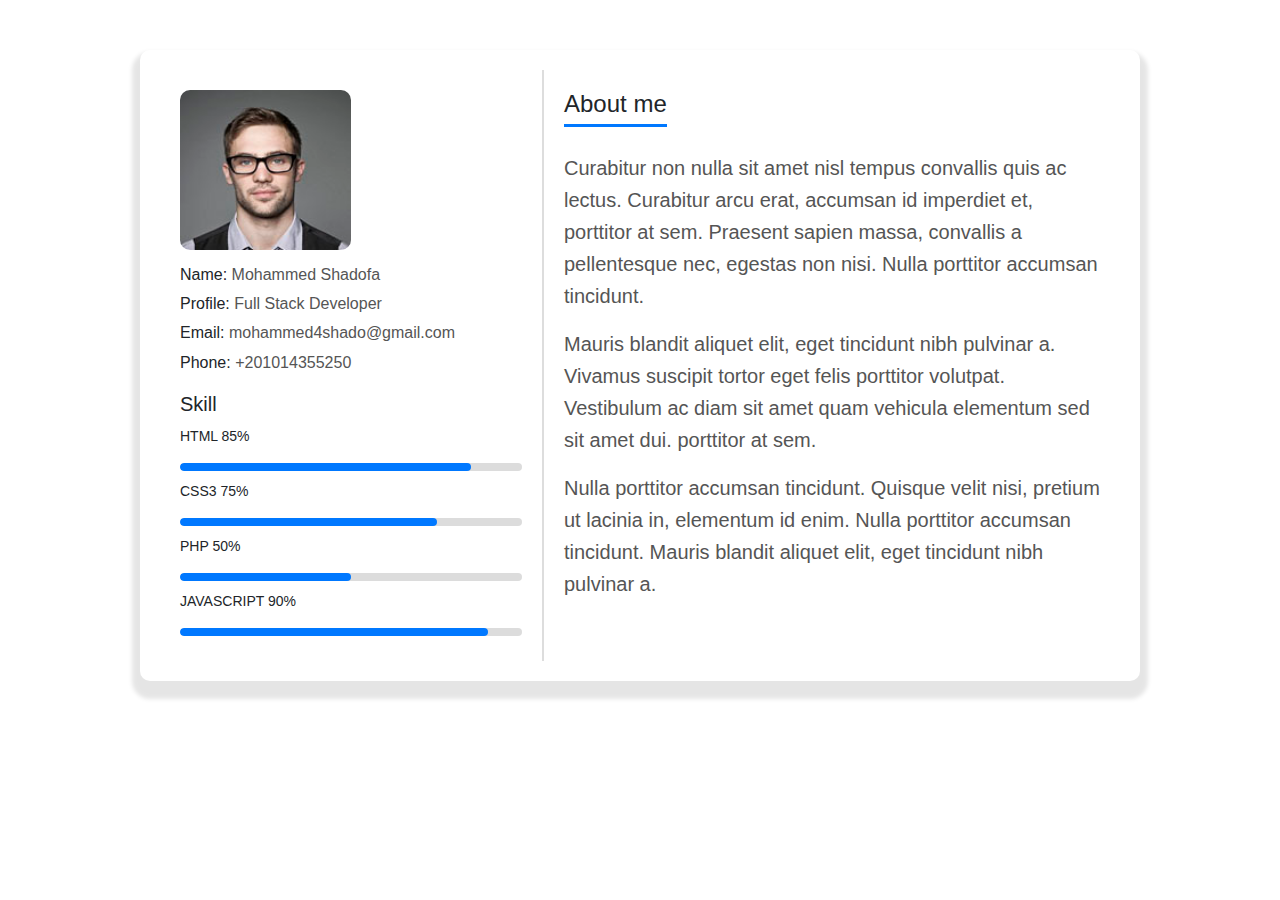
<file: DevFolio/About me.html>
<!DOCTYPE html>
<html lang="en">

<head>
    <meta charset="UTF-8">
    <meta name="viewport" content="width=device-width, initial-scale=1.0">
    <title>Services</title>
    <link rel="stylesheet" href="bootstrap-5.3.3-dist/bootstrap-5.3.3-dist/css/bootstrap.min.css">
    <link rel="stylesheet" href="https://cdnjs.cloudflare.com/ajax/libs/font-awesome/6.4.2/css/all.min.css">
</head>
<style>
    .container {
        font-family: 'Trebuchet MS', 'Lucida Sans Unicode', 'Lucida Grande', 'Lucida Sans', Arial, sans-serif;
        display: flex;
        padding: 20px;
        margin-top: 50px;
        border-radius: 10px;
        box-shadow: 0 10px 4px 8px rgba(0, 0, 0, 0.1);
        width: 80%;
        max-width: 1000px;
    }

    .profile {
        width: 40%;
        padding: 20px;
        border-right: 2px solid #ddd;
    }

    .profile img {
        width: 50%;
        height: 160px;
        border-radius: 10px;
        display: block;
        margin-bottom: 15px;
    }

    .profile h3 {
        font-size: 16px;
        margin: 10px 0;
    }

    .profile h3 span {
        font-weight: normal;
        color: #555;
    }

    .profile h2 {
        margin-top: 20px;
        font-size: 20px;
    }

    .skill p {
        font-size: 14px;
        margin-top: 10px;
    }

    .progress-bar {
        width: 100%;
        height: 8px;
        background: #dcdcdc;
        border-radius: 5px;
        margin: 5px 0;
        position: relative;
    }

    .progress-bar div {
        height: 100%;
        background: #0078ff;
        border-radius: 5px;
    }

    .html {
        width: 85%;
    }

    .css {
        width: 75%;
    }

    .php {
        width: 50%;
    }

    .js {
        width: 90%;
    }

    .about {
        width: 60%;
        padding: 20px;
    }

    .about h2 {
        font-size: 24px;
        margin-bottom: 10px;
        border-bottom: 3px solid #0078ff;
        display: inline-block;
        padding-bottom: 5px;
    }

    .about p {
        font-size: 20px;
        color: #555;
        margin-top: 15px;
        line-height: 1.6;
    }
</style>

<body>
    <!-- About Section -->
    <div class="container ">
        <div class="profile">
            <img src="img/testimonial-2.jpg" alt="Profile Picture">
            <h3>Name: <span>Mohammed Shadofa</span></h3>
            <h3>Profile: <span>Full Stack Developer</span></h3>
            <h3>Email: <span>mohammed4shado@gmail.com</span></h3>
            <h3>Phone: <span>+201014355250</span></h3>

            <h2>Skill</h2>
            <div class="skill">
                <p>HTML <span>85%</span></p>
                <div class="progress-bar">
                    <div class="html"></div>
                </div>

                <p>CSS3 <span>75%</span></p>
                <div class="progress-bar">
                    <div class="css"></div>
                </div>

                <p>PHP <span>50%</span></p>
                <div class="progress-bar">
                    <div class="php"></div>
                </div>

                <p>JAVASCRIPT <span>90%</span></p>
                <div class="progress-bar">
                    <div class="js"></div>
                </div>
            </div>
        </div>

        <div class="about">
            <h2>About me</h2>
            <p>Curabitur non nulla sit amet nisl tempus convallis quis ac lectus. Curabitur arcu erat, accumsan id
                imperdiet et, porttitor at sem. Praesent sapien massa, convallis a pellentesque nec, egestas non nisi.
                Nulla porttitor accumsan tincidunt.</p>

            <p>Mauris blandit aliquet elit, eget tincidunt nibh pulvinar a. Vivamus suscipit tortor eget felis porttitor
                volutpat. Vestibulum ac diam sit amet quam vehicula elementum sed sit amet dui. porttitor at sem.</p>

            <p>Nulla porttitor accumsan tincidunt. Quisque velit nisi, pretium ut lacinia in, elementum id enim. Nulla
                porttitor accumsan tincidunt. Mauris blandit aliquet elit, eget tincidunt nibh pulvinar a.</p>
        </div>
    </div>
    <script src="bootstrap-5.3.3-dist/bootstrap-5.3.3-dist/js/bootstrap.bundle.min.js"></script>
</body>

</html>
</file>
